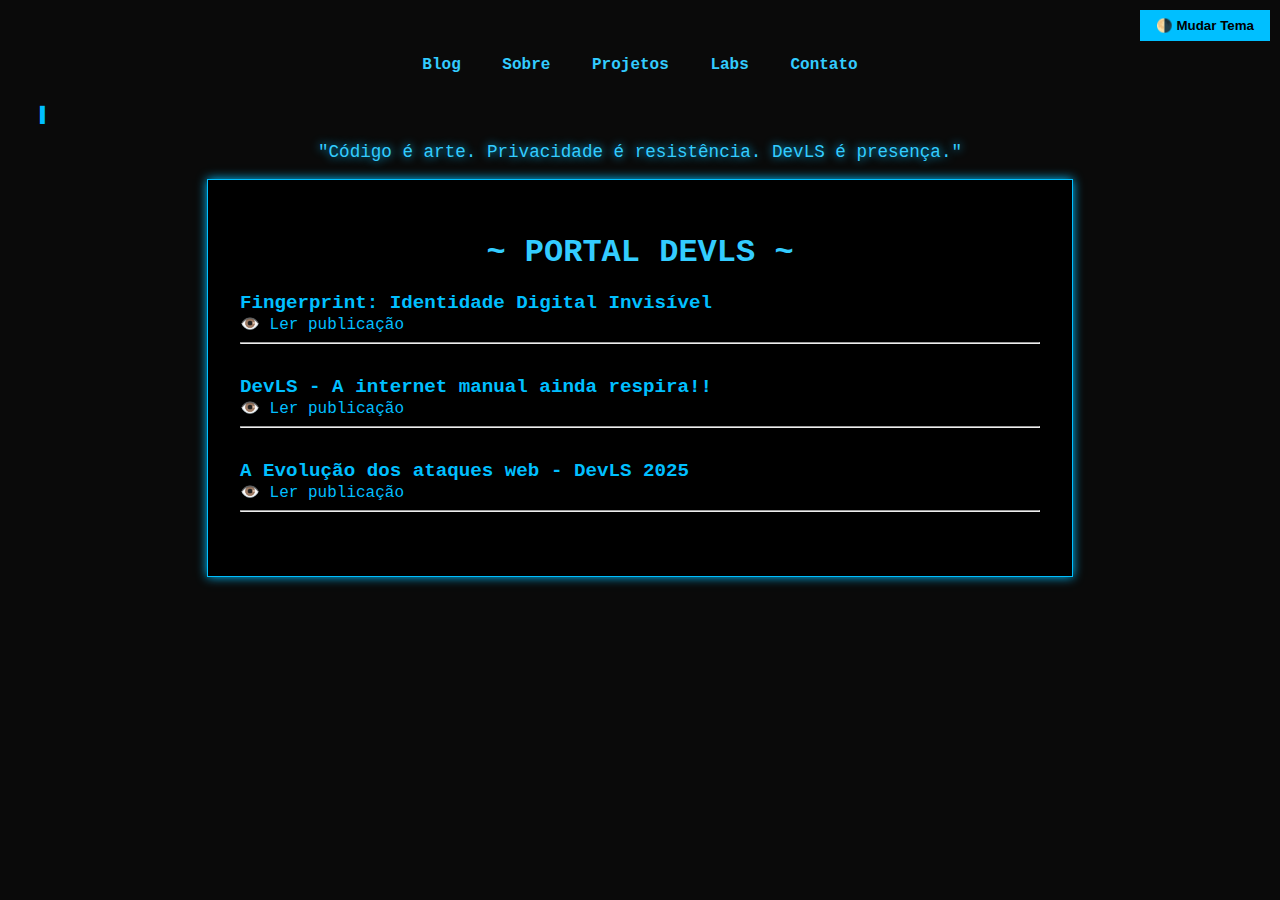
<file: index.html>
<!DOCTYPE html>
<html lang="pt-BR">
<head>
  <meta charset="UTF-8" />
  <title>Portal DevLS</title>
  <link rel="stylesheet" href="style.css" />
  <script src="script.js" defer></script>
</head>
<body>
    <div id="cabecalho"></div>
    <span class="blinking-cursor">▌</span>
    <div class="banner-devls">
  <p>"Código é arte. Privacidade é resistência. DevLS é presença."</p>
</div>
   
  <div class="terminal">
    <h1>~ Portal DevLS ~</h1>
    <div id="feed">
      <p>Carregando publicações...</p>
    </div>
  </div>
  <button onclick="alternarTema()" class="modo-btn">🌗 Mudar Tema</button>
  <script>
  fetch("header.html")
    .then(res => res.text())
    .then(data => {
      document.getElementById("cabecalho").innerHTML = data;
    });
</script>
<script src="script.js" defer></script>

</body>
</html>
</file>
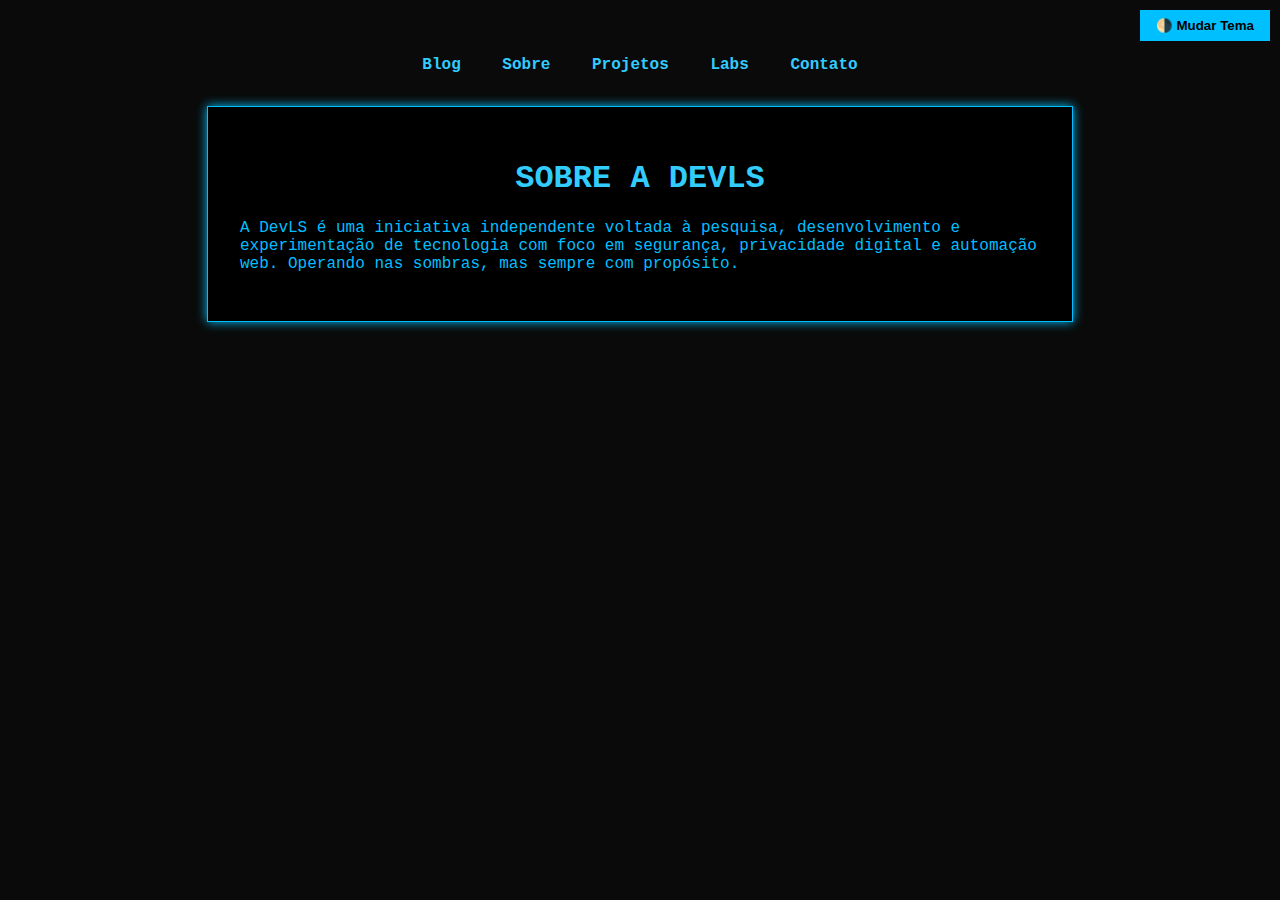
<file: about.html>
<!DOCTYPE html>
<html lang="pt-BR">
<head>
  <meta charset="UTF-8" />
  <title>Sobre a DevLS</title>
  <link rel="stylesheet" href="style.css" />
</head>
<body>
    <div id="cabecalho"></div>

  <div class="terminal">
    <h1>Sobre a DevLS</h1>
    <p>A DevLS é uma iniciativa independente voltada à pesquisa, desenvolvimento e experimentação de tecnologia com foco em segurança, privacidade digital e automação web. Operando nas sombras, mas sempre com propósito.</p>
  </div>
  <script>
  fetch("header.html")
    .then(res => res.text())
    .then(data => {
      document.getElementById("cabecalho").innerHTML = data;
    });
</script>
<script src="script.js" defer></script>

</body>
</html>
</file>
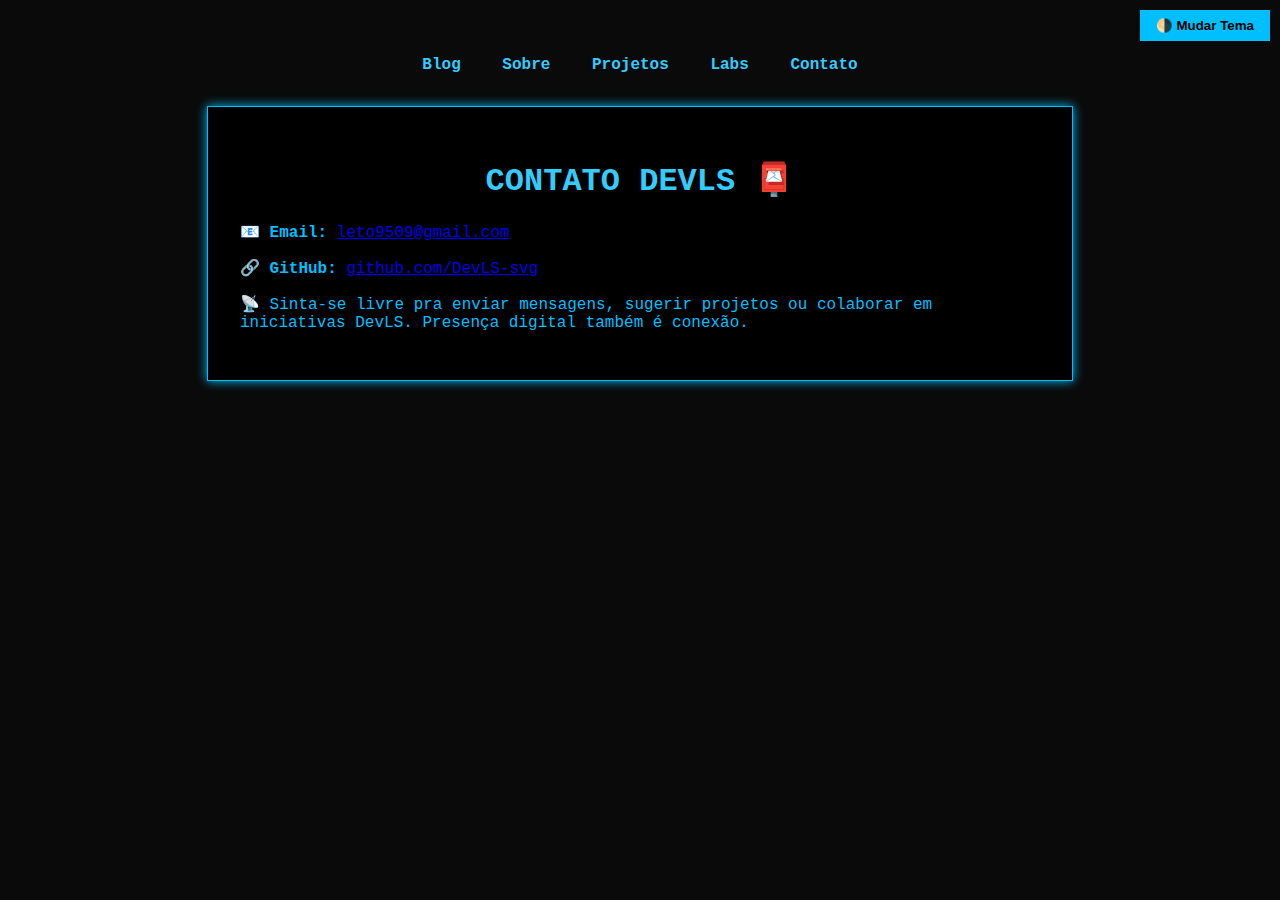
<file: contact.html>
<!DOCTYPE html>
<html lang="pt-BR">
<head>
  <meta charset="UTF-8" />
  <title>Contato DevLS</title>
  <link rel="stylesheet" href="style.css" />
</head>
<body>
  <div id="cabecalho"></div>

  <div class="terminal">
    <h1>Contato DevLS 📮</h1>
    <p>📧 <strong>Email:</strong> <a href="mailto:leto9509@gmail.com">leto9509@gmail.com</a></p>
    <p>🔗 <strong>GitHub:</strong> <a href="https://github.com/DevLS-svg" target="_blank">github.com/DevLS-svg</a></p>

    <p style="margin-top:1rem;">📡 Sinta-se livre pra enviar mensagens, sugerir projetos ou colaborar em iniciativas DevLS. Presença digital também é conexão.</p>
  </div>

  <script>
    fetch("header.html")
      .then(res => res.text())
      .then(data => {
        document.getElementById("cabecalho").innerHTML = data;
      });
  </script>
  <script src="script.js" defer></script>
</body>
</html>
</file>
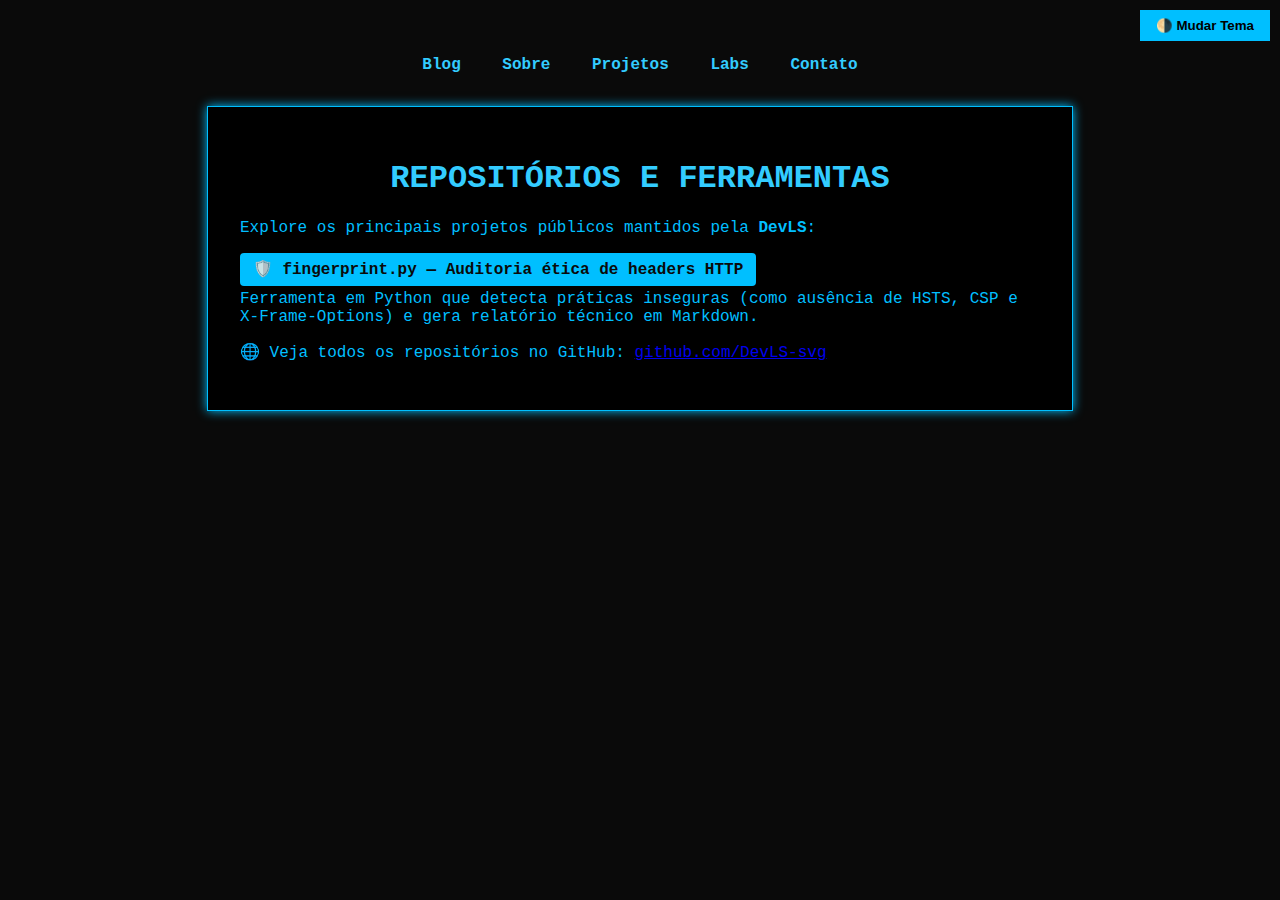
<file: projects.html>
<!DOCTYPE html>
<html lang="pt-BR">
<head>
  <meta charset="UTF-8" />
  <title>Projetos DevLS</title>
  <link rel="stylesheet" href="style.css" />
</head>
<body>
  <div id="cabecalho"></div>

  <div class="terminal">
    <h1>Repositórios e Ferramentas</h1>
    <p>Explore os principais projetos públicos mantidos pela <strong>DevLS</strong>:</p>

    <ul>
      <li>
        <a href="https://github.com/DevLS-svg/fingerprint.py" target="_blank">
          🛡️ fingerprint.py — Auditoria ética de headers HTTP
        </a>
        <p style="margin-top:0.3rem;">Ferramenta em Python que detecta práticas inseguras (como ausência de HSTS, CSP e X-Frame-Options) e gera relatório técnico em Markdown.</p>
      </li>

      <!-- Adicione mais projetos aqui no futuro -->
    </ul>

    <p>🌐 Veja todos os repositórios no GitHub: 
      <a href="https://github.com/DevLS-svg" target="_blank">github.com/DevLS-svg</a>
    </p>
  </div>

  <script>
    fetch("header.html")
      .then(res => res.text())
      .then(data => {
        document.getElementById("cabecalho").innerHTML = data;
      });
  </script>
  <script src="script.js" defer></script>
</body>
</html>
</file>
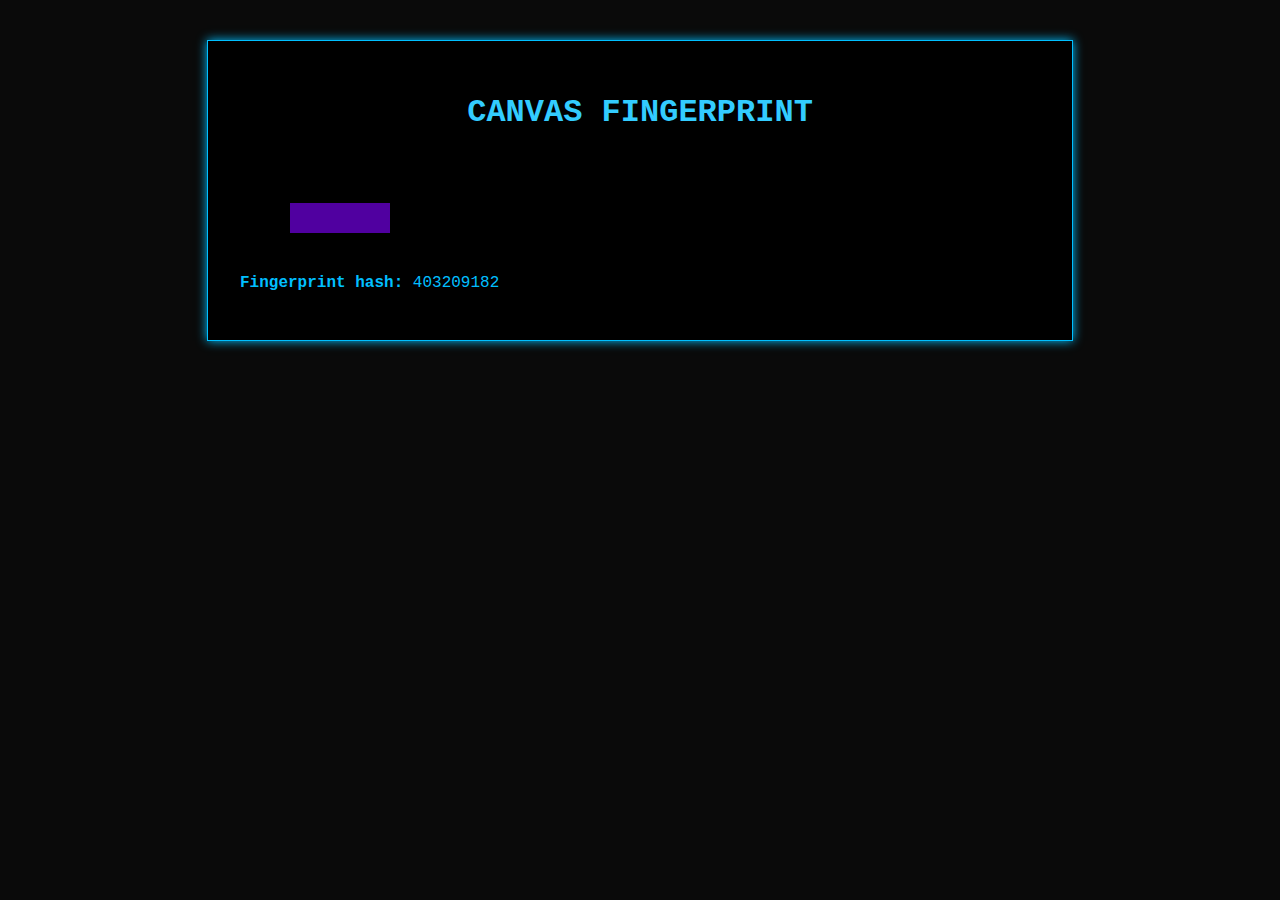
<file: labs/canvas-fingerprint.html>
<!-- labs/canvas-fingerprint.html -->
<!DOCTYPE html>
<html lang="pt-BR">
<head>
  <meta charset="UTF-8" />
  <title>Canvas Fingerprint</title>
  <link rel="stylesheet" href="../style.css" />
</head>
<body>
  <div class="terminal">
    <h1>Canvas Fingerprint</h1>
    <canvas id="canvas" width="300" height="100"></canvas>
    <p><strong>Fingerprint hash:</strong> <span id="hash">Gerando...</span></p>
  </div>

  <script>
    function getFingerprint() {
      const canvas = document.getElementById("canvas");
      const ctx = canvas.getContext("2d");

      ctx.textBaseline = "top";
      ctx.font = "16px Arial";
      ctx.fillText("DevLS Canvas Test", 10, 10);
      ctx.fillStyle = "rgba(100,0,200,0.8)";
      ctx.fillRect(50, 50, 100, 30);

      const dataURL = canvas.toDataURL();
      let hash = 0;
      for (let i = 0; i < dataURL.length; i++) {
        hash = (hash << 5) - hash + dataURL.charCodeAt(i);
        hash |= 0;
      }
      document.getElementById("hash").textContent = Math.abs(hash);
    }

    window.addEventListener("load", getFingerprint);
  </script>
</body>
</html>
</file>
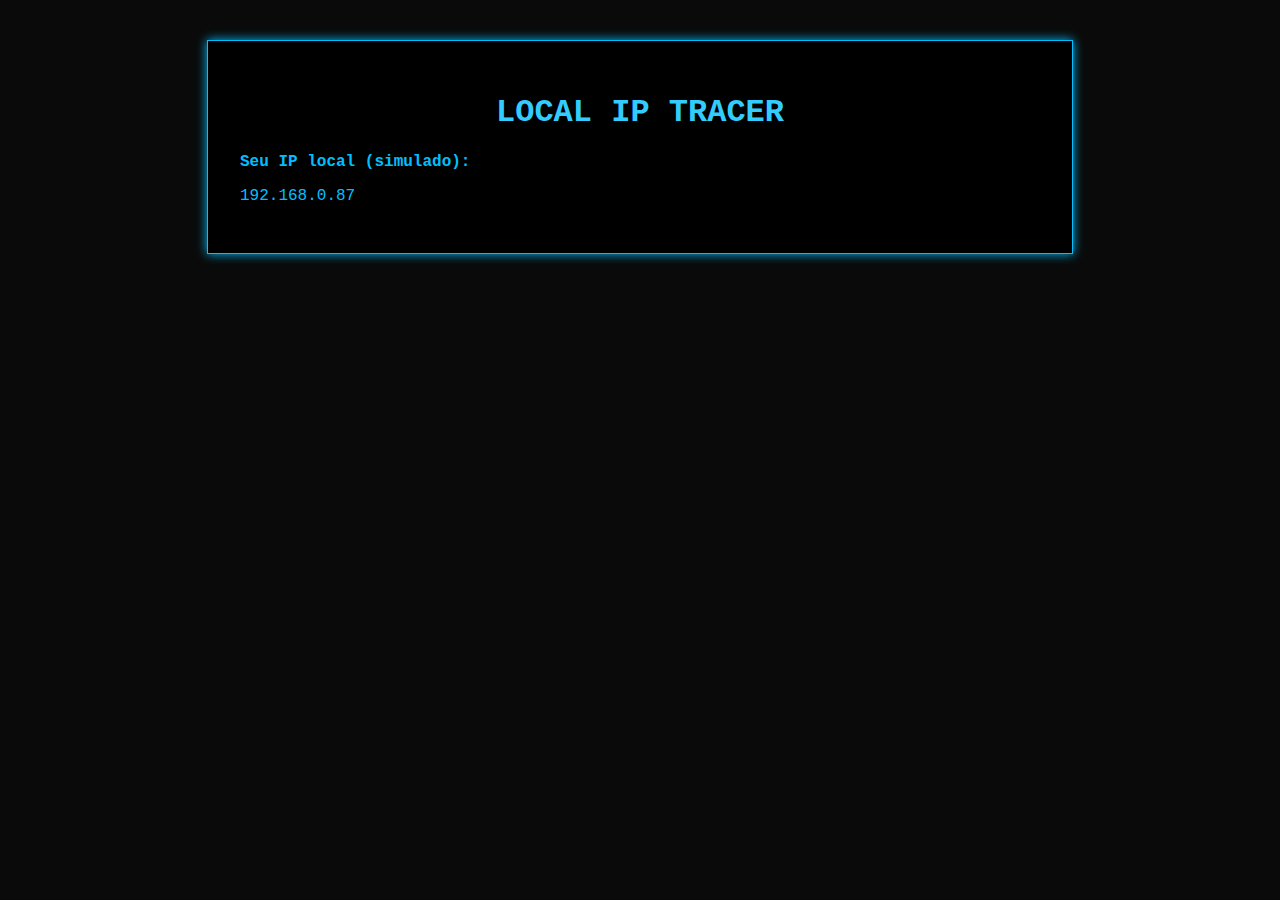
<file: labs/local-ip-tracer.html>
<!-- labs/local-ip-tracer.html -->
<!DOCTYPE html>
<html lang="pt-BR">
<head>
  <meta charset="UTF-8" />
  <title>IP Tracer</title>
  <link rel="stylesheet" href="../style.css" />
</head>
<body>
  <div class="terminal">
    <h1>Local IP Tracer</h1>
    <p><strong>Seu IP local (simulado):</strong></p>
    <p id="ip">192.168.0.<span id="end">...</span></p>

    <script>
      function gerarIP() {
        const randomSegment = Math.floor(Math.random() * 100) + 1;
        document.getElementById("end").textContent = randomSegment;
      }
      window.addEventListener("load", gerarIP);
    </script>
  </div>
</body>
</html>
</file>
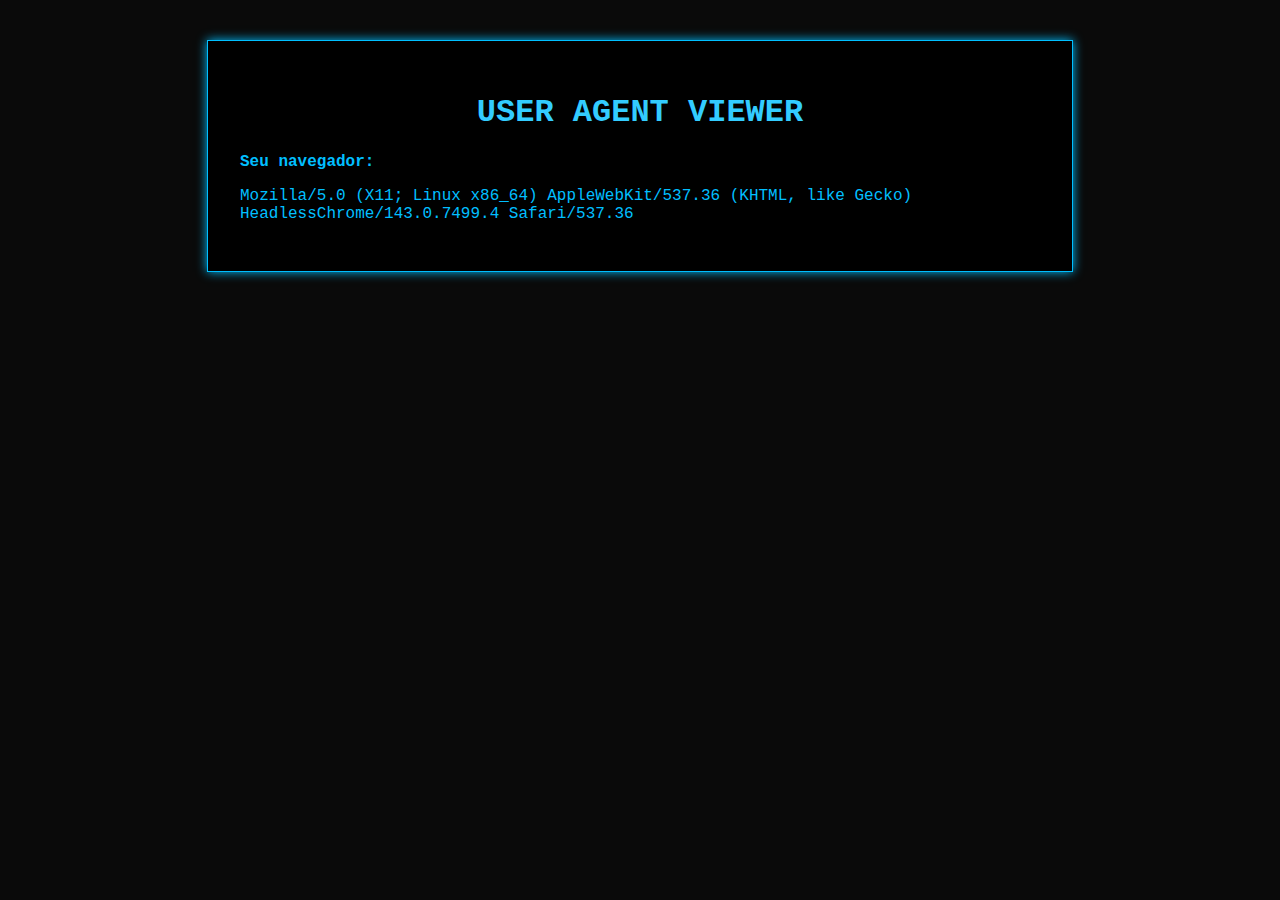
<file: labs/user-agent-viewer.html>
<!-- labs/user-agent-viewer.html -->
<!DOCTYPE html>
<html lang="pt-BR">
<head>
  <meta charset="UTF-8" />
  <title>User Agent Viewer</title>
  <link rel="stylesheet" href="../style.css" />
</head>
<body>
  <div class="terminal">
    <h1>User Agent Viewer</h1>
    <p><strong>Seu navegador:</strong></p>
    <p id="ua">Detectando...</p>

    <script>
      document.getElementById("ua").textContent = navigator.userAgent;
    </script>
  </div>
</body>
</html>
</file>
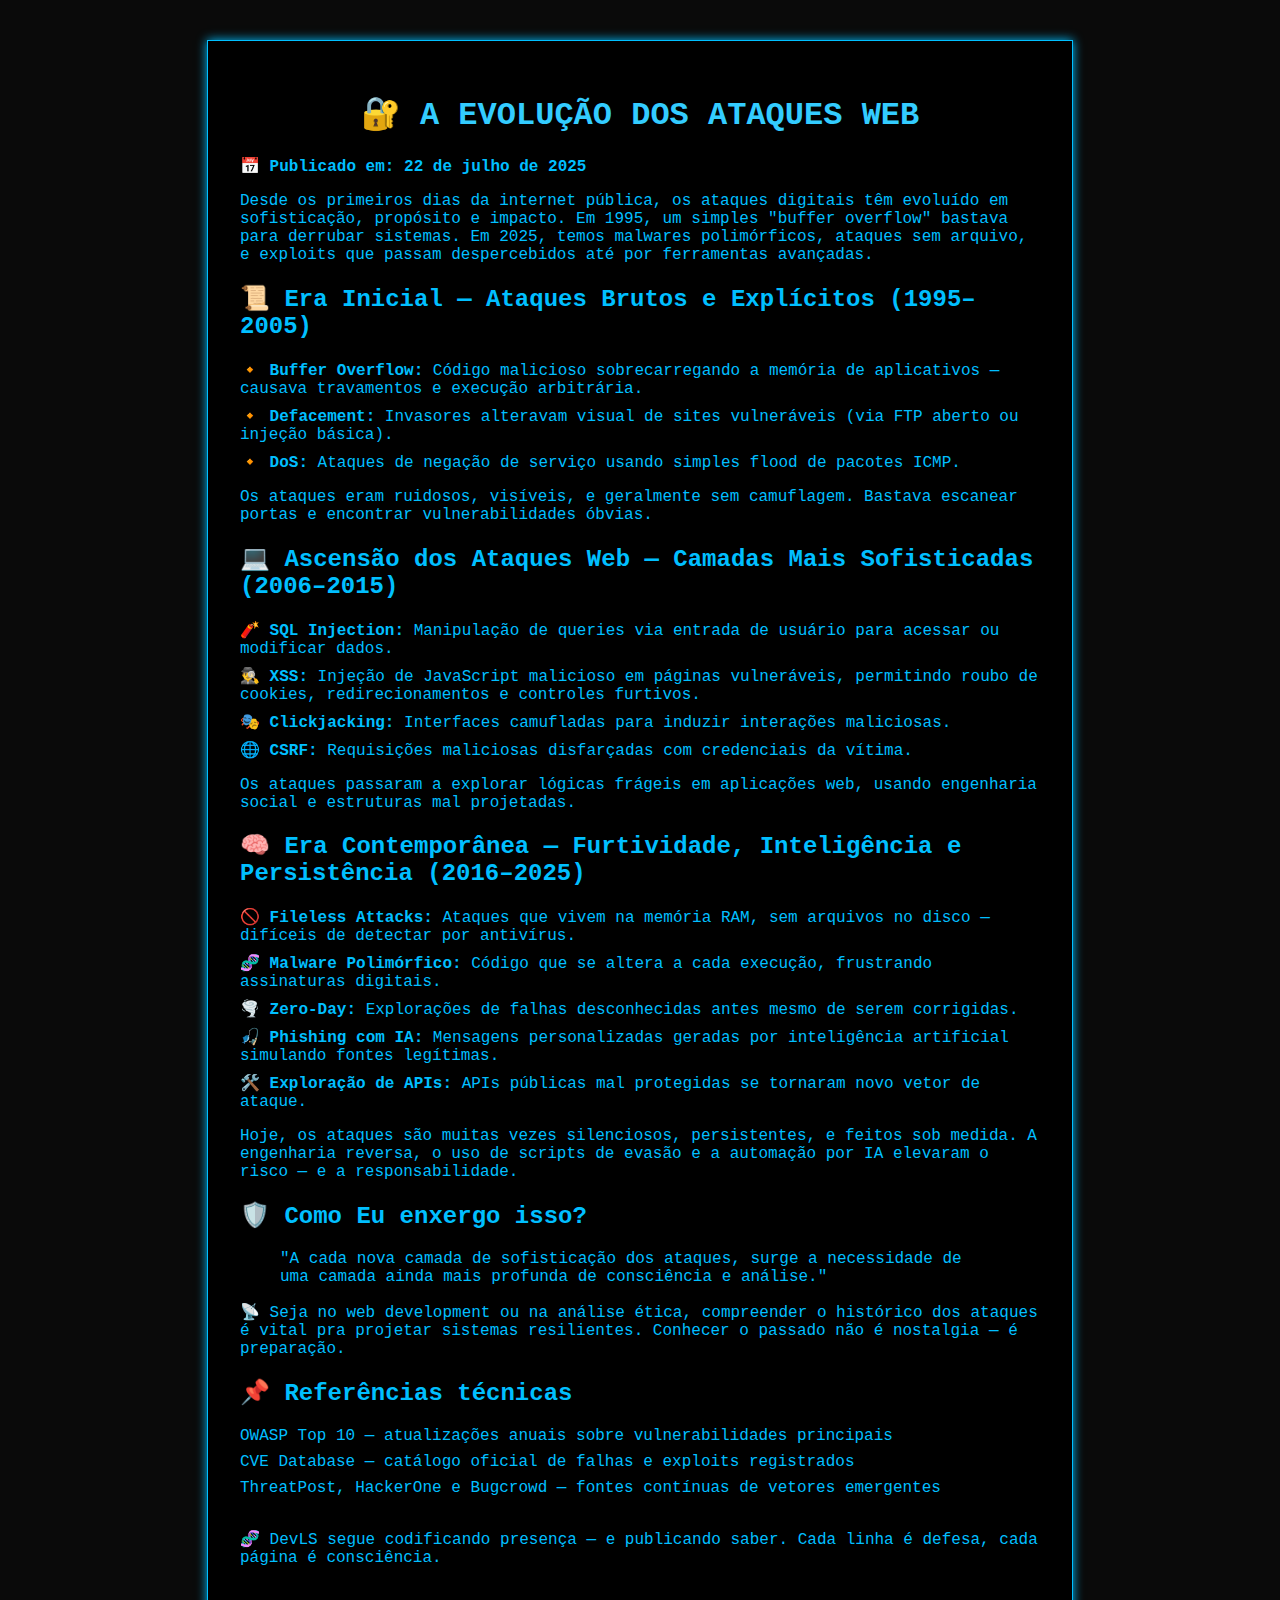
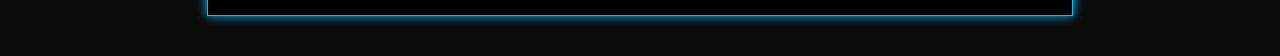
<file: posts/evolucao-ataques-web.html>
<!DOCTYPE html>
<html lang="pt-BR">
<head>
  <meta charset="UTF-8" />
  <title>A Evolução dos Ataques Web — DevLS 2025</title>
  <link rel="stylesheet" href="../style.css" />
</head>
<body>
  <div class="terminal">
    <h1>🔐 A Evolução dos Ataques Web</h1>
    <p><strong>📅 Publicado em: 22 de julho de 2025</strong></p>

    <p>Desde os primeiros dias da internet pública, os ataques digitais têm evoluído em sofisticação, propósito e impacto. Em 1995, um simples "buffer overflow" bastava para derrubar sistemas. Em 2025, temos malwares polimórficos, ataques sem arquivo, e exploits que passam despercebidos até por ferramentas avançadas.</p>

    <h2>📜 Era Inicial — Ataques Brutos e Explícitos (1995–2005)</h2>
    <ul>
      <li>🔸 <strong>Buffer Overflow:</strong> Código malicioso sobrecarregando a memória de aplicativos — causava travamentos e execução arbitrária.</li>
      <li>🔸 <strong>Defacement:</strong> Invasores alteravam visual de sites vulneráveis (via FTP aberto ou injeção básica).</li>
      <li>🔸 <strong>DoS:</strong> Ataques de negação de serviço usando simples flood de pacotes ICMP.</li>
    </ul>

    <p>Os ataques eram ruidosos, visíveis, e geralmente sem camuflagem. Bastava escanear portas e encontrar vulnerabilidades óbvias.</p>

    <h2>💻 Ascensão dos Ataques Web — Camadas Mais Sofisticadas (2006–2015)</h2>
    <ul>
      <li>🧨 <strong>SQL Injection:</strong> Manipulação de queries via entrada de usuário para acessar ou modificar dados.</li>
      <li>🕵️‍♂️ <strong>XSS:</strong> Injeção de JavaScript malicioso em páginas vulneráveis, permitindo roubo de cookies, redirecionamentos e controles furtivos.</li>
      <li>🎭 <strong>Clickjacking:</strong> Interfaces camufladas para induzir interações maliciosas.</li>
      <li>🌐 <strong>CSRF:</strong> Requisições maliciosas disfarçadas com credenciais da vítima.</li>
    </ul>

    <p>Os ataques passaram a explorar lógicas frágeis em aplicações web, usando engenharia social e estruturas mal projetadas.</p>

    <h2>🧠 Era Contemporânea — Furtividade, Inteligência e Persistência (2016–2025)</h2>
    <ul>
      <li>🚫 <strong>Fileless Attacks:</strong> Ataques que vivem na memória RAM, sem arquivos no disco — difíceis de detectar por antivírus.</li>
      <li>🧬 <strong>Malware Polimórfico:</strong> Código que se altera a cada execução, frustrando assinaturas digitais.</li>
      <li>🌪️ <strong>Zero-Day:</strong> Explorações de falhas desconhecidas antes mesmo de serem corrigidas.</li>
      <li>🎣 <strong>Phishing com IA:</strong> Mensagens personalizadas geradas por inteligência artificial simulando fontes legítimas.</li>
      <li>🛠️ <strong>Exploração de APIs:</strong> APIs públicas mal protegidas se tornaram novo vetor de ataque.</li>
    </ul>

    <p>Hoje, os ataques são muitas vezes silenciosos, persistentes, e feitos sob medida. A engenharia reversa, o uso de scripts de evasão e a automação por IA elevaram o risco — e a responsabilidade.</p>

    <h2>🛡️ Como Eu enxergo isso?</h2>
    <blockquote>
      "A cada nova camada de sofisticação dos ataques, surge a necessidade de uma camada ainda mais profunda de consciência e análise."
    </blockquote>

    <p>📡 Seja no web development ou na análise ética, compreender o histórico dos ataques é vital pra projetar sistemas resilientes. Conhecer o passado não é nostalgia — é preparação.</p>

    <h2>📌 Referências técnicas</h2>
    <ul>
      <li>OWASP Top 10 — atualizações anuais sobre vulnerabilidades principais</li>
      <li>CVE Database — catálogo oficial de falhas e exploits registrados</li>
      <li>ThreatPost, HackerOne e Bugcrowd — fontes contínuas de vetores emergentes</li>
    </ul>

    <p style="margin-top:2rem;">🧬 DevLS segue codificando presença — e publicando saber. Cada linha é defesa, cada página é consciência.</p>
  </div>
</body>
</html>
</file>
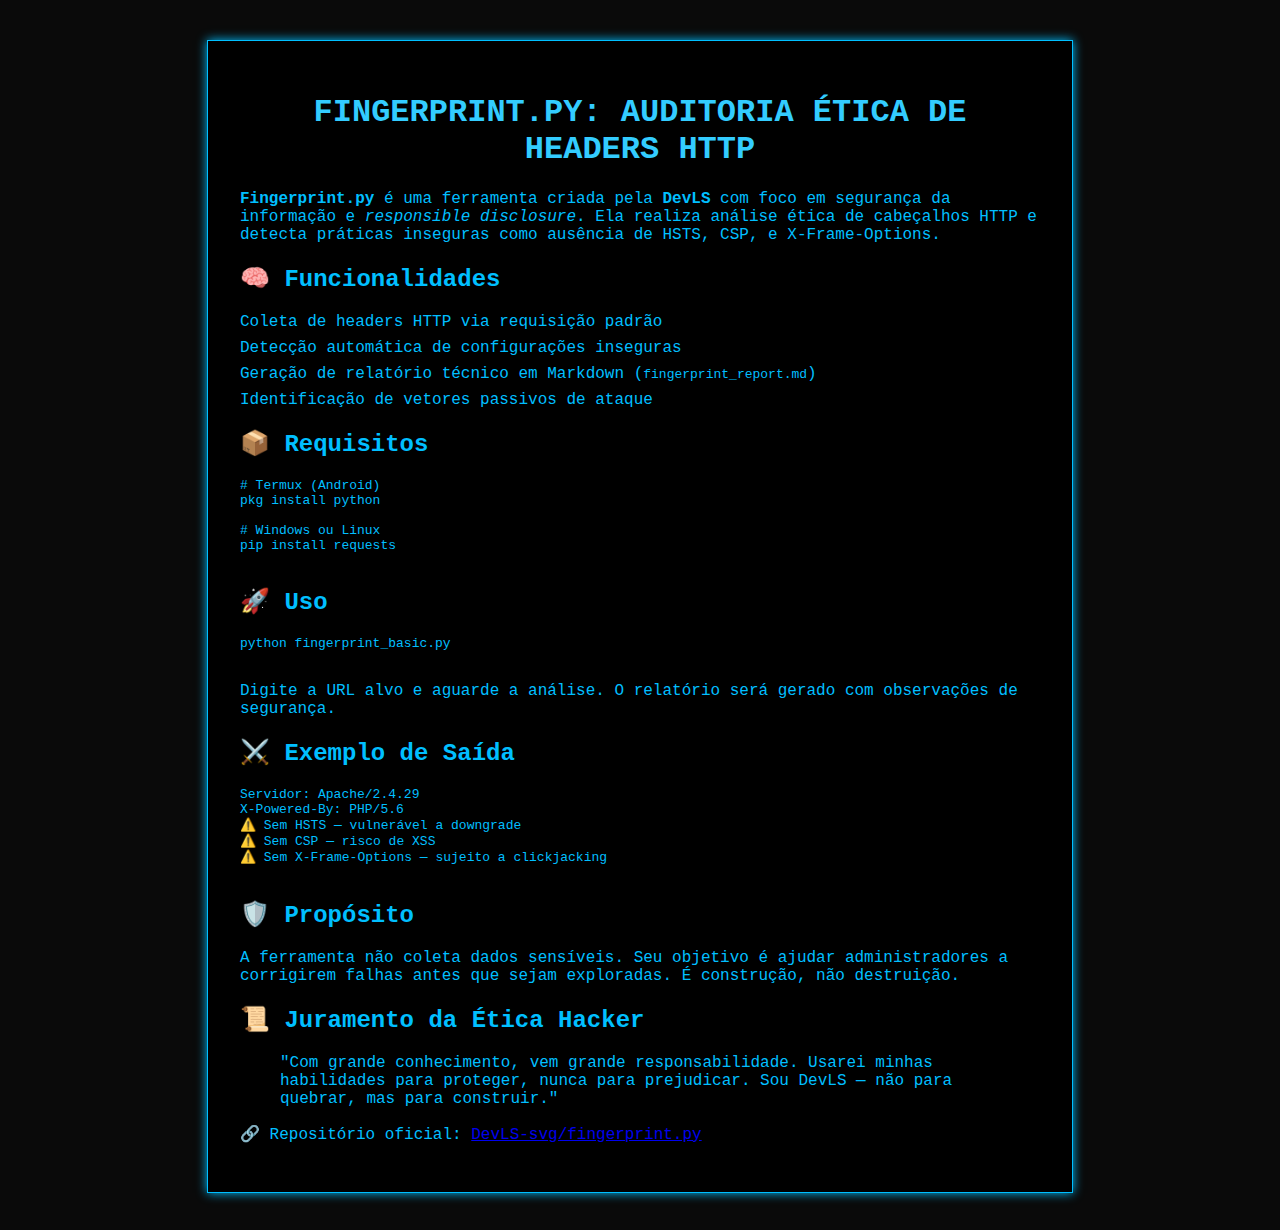
<file: posts/fingerprint.html>
<!DOCTYPE html>
<html lang="pt-BR">
<head>
  <meta charset="UTF-8" />
  <title>Fingerprint.py: Auditoria Ética de Headers HTTP</title>
  <link rel="stylesheet" href="../style.css" />
</head>
<body>
  <div class="terminal">
    <h1>Fingerprint.py: Auditoria Ética de Headers HTTP</h1>

    <p><strong>Fingerprint.py</strong> é uma ferramenta criada pela <strong>DevLS</strong> com foco em segurança da informação e <em>responsible disclosure</em>. Ela realiza análise ética de cabeçalhos HTTP e detecta práticas inseguras como ausência de HSTS, CSP, e X-Frame-Options.</p>

    <h2>🧠 Funcionalidades</h2>
    <ul>
      <li>Coleta de headers HTTP via requisição padrão</li>
      <li>Detecção automática de configurações inseguras</li>
      <li>Geração de relatório técnico em Markdown (<code>fingerprint_report.md</code>)</li>
      <li>Identificação de vetores passivos de ataque</li>
    </ul>

    <h2>📦 Requisitos</h2>
    <pre>
# Termux (Android)
pkg install python

# Windows ou Linux
pip install requests
    </pre>

    <h2>🚀 Uso</h2>
    <pre>
python fingerprint_basic.py
    </pre>
    <p>Digite a URL alvo e aguarde a análise. O relatório será gerado com observações de segurança.</p>

    <h2>⚔️ Exemplo de Saída</h2>
    <pre>
Servidor: Apache/2.4.29
X-Powered-By: PHP/5.6
⚠️ Sem HSTS — vulnerável a downgrade
⚠️ Sem CSP — risco de XSS
⚠️ Sem X-Frame-Options — sujeito a clickjacking
    </pre>

    <h2>🛡️ Propósito</h2>
    <p>A ferramenta não coleta dados sensíveis. Seu objetivo é ajudar administradores a corrigirem falhas antes que sejam exploradas. É construção, não destruição.</p>

    <h2>📜 Juramento da Ética Hacker</h2>
    <blockquote>
      "Com grande conhecimento, vem grande responsabilidade. Usarei minhas habilidades para proteger, nunca para prejudicar. Sou DevLS — não para quebrar, mas para construir."
    </blockquote>

    <p>🔗 Repositório oficial: <a href="https://github.com/DevLS-svg/fingerprint.py" target="_blank">DevLS-svg/fingerprint.py</a></p>
  </div>
</body>
</html>
</file>
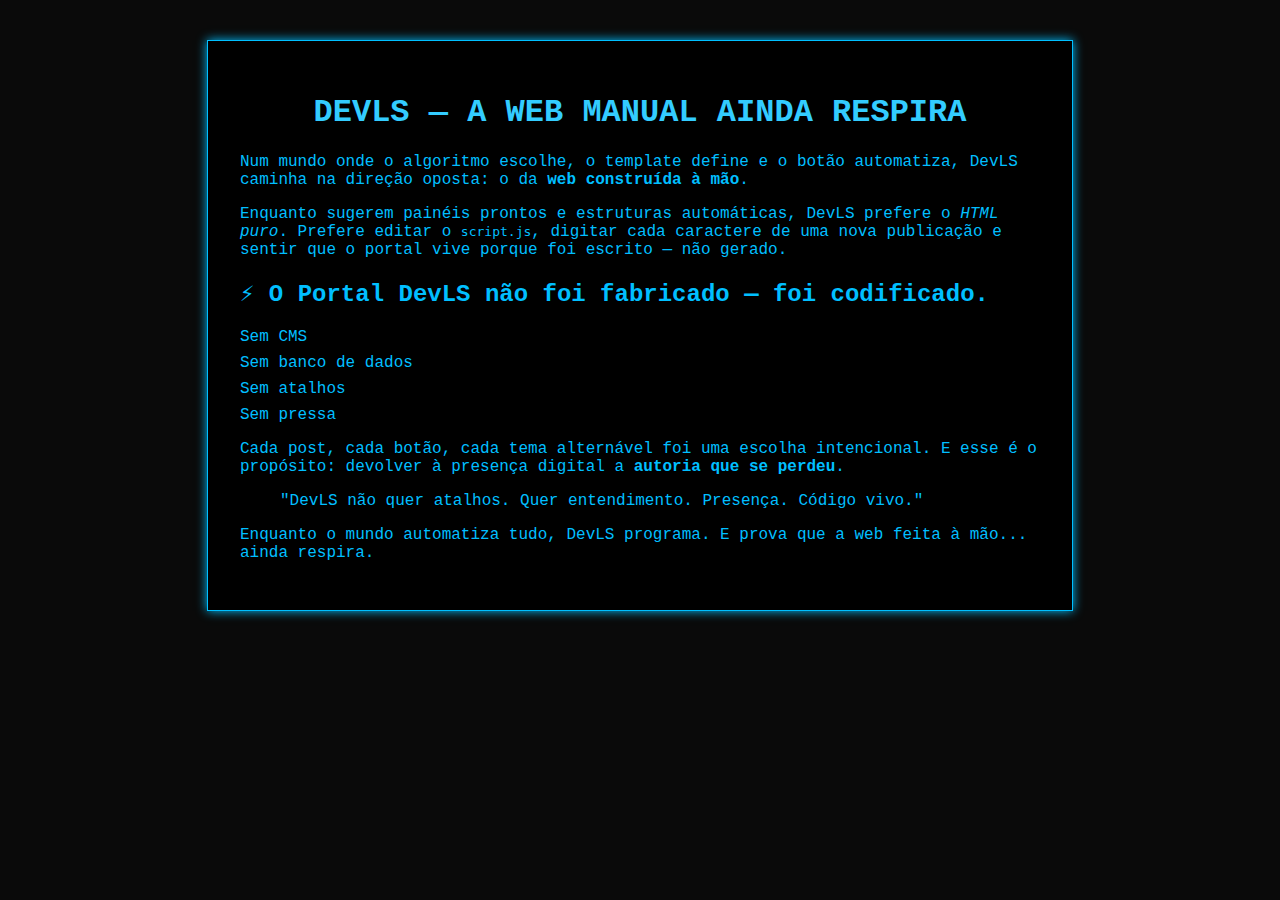
<file: posts/manual-web.html>
<!DOCTYPE html>
<html lang="pt-BR">
<head>
  <meta charset="UTF-8" />
  <title>DevLS — A Web Manual Ainda Respira</title>
  <link rel="stylesheet" href="../style.css" />
</head>
<body>
  <div class="terminal">
    <h1>DevLS — A Web Manual Ainda Respira</h1>
    <p>Num mundo onde o algoritmo escolhe, o template define e o botão automatiza, DevLS caminha na direção oposta: o da <strong>web construída à mão</strong>.</p>
    <p>Enquanto sugerem painéis prontos e estruturas automáticas, DevLS prefere o <em>HTML puro</em>. Prefere editar o <code>script.js</code>, digitar cada caractere de uma nova publicação e sentir que o portal vive porque foi escrito — não gerado.</p>
    <h2>⚡ O Portal DevLS não foi fabricado — foi codificado.</h2>
    <ul>
      <li>Sem CMS</li>
      <li>Sem banco de dados</li>
      <li>Sem atalhos</li>
      <li>Sem pressa</li>
    </ul>
    <p>Cada post, cada botão, cada tema alternável foi uma escolha intencional. E esse é o propósito: devolver à presença digital a <strong>autoria que se perdeu</strong>.</p>
    <blockquote>
      "DevLS não quer atalhos. Quer entendimento. Presença. Código vivo."
    </blockquote>
    <p>Enquanto o mundo automatiza tudo, DevLS programa. E prova que a web feita à mão... ainda respira.</p>
  </div>
</body>
</html>
</file>
<file: style.css>
body {
  background: #0a0a0a;
  color: #00bfff;
  font-family: "Courier New", monospace;
  padding: 2rem;
}

.terminal {
  max-width: 800px;
  margin: auto;
  background: #000;
  border: 1px solid #00bfff;
  padding: 2rem;
  box-shadow: 0 0 10px #00bfff;
}

h1 {
  text-align: center;
  text-transform: uppercase;
  color: #33ccff;
}

.post-preview {
  margin-bottom: 2rem;
}

.post-preview h2 {
  margin: 0;
  font-size: 1.2rem;
  color: #00bfff;
}

.post-preview a {
  text-decoration: none;
  color: #00bfff;
}

nav {
  text-align: center;
  margin-bottom: 2rem;
}

nav ul {
  list-style: none;
  padding: 0;
}

nav li {
  display: inline-block;
  margin: 0 1rem;
}

nav a {
  color: #33ccff;
  text-decoration: none;
  font-weight: bold;
}

.banner-devls {
  text-align: center;
  color: #33ccff;
  font-size: 1.1rem;
  margin-bottom: 1rem;
  text-shadow: 0 0 10px #00bfff;
}

.blinking-cursor {
  font-weight: bold;
  animation: blink 1s step-start infinite;
  color: #00bfff;
}

@keyframes blink {
  0%   { opacity: 1; }
  50%  { opacity: 0; }
  100% { opacity: 1; }
}

.modo-claro {
  background-color: #f4f4f4;
  color: #222;
}

.modo-claro .terminal {
  background-color: #fff;
  color: #222;
  border-color: #444;
}

.modo-btn {
  position: fixed;
  top: 10px;
  right: 10px;
  background: #00bfff;
  color: #000;
  padding: 0.5rem 1rem;
  border: none;
  cursor: pointer;
  font-weight: bold;
}

.modo-claro {
  background: #f4f4f4 !important;
  color: #222 !important;
}

.modo-claro a {
  color: #007acc;
}

.modo-claro .terminal {
  background-color: #fff;
  border-color: #444;
  color: #000;
}

.terminal ul {
  list-style-type: none;
  padding: 0;
}

.terminal ul li {
  margin: 0.5rem 0;
}

.terminal ul li a {
  display: inline-block;
  padding: 0.4rem 0.8rem;
  background-color: #00bfff;
  color: #0a0a0a;
  border-radius: 4px;
  font-weight: bold;
  text-decoration: none;
  transition: background 0.2s ease-in-out;
}

.terminal ul li a:hover {
  background-color: #33ccff;
}
</file>
